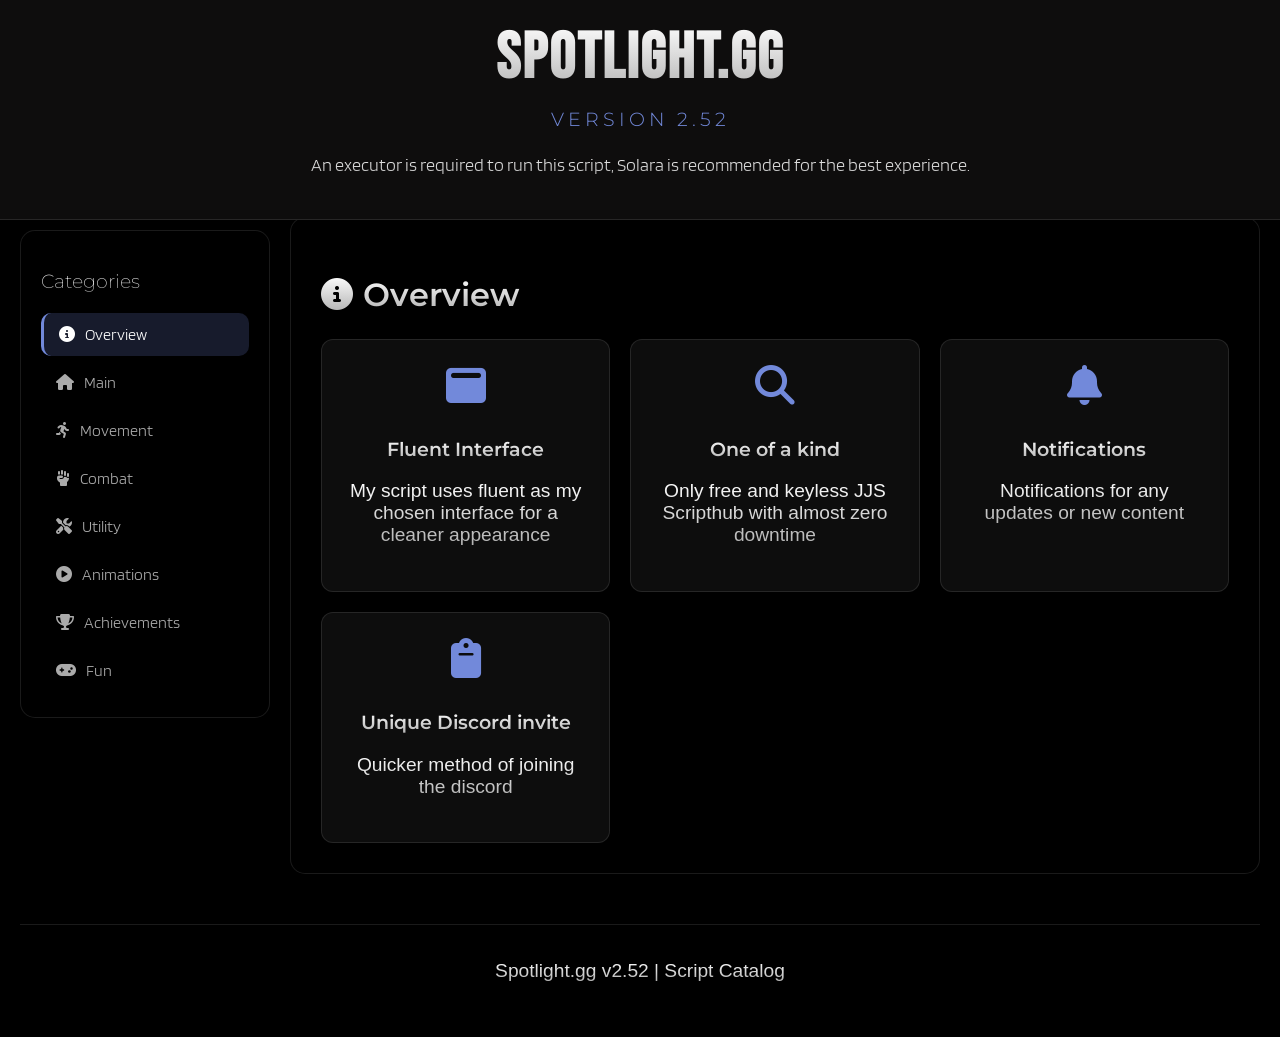
<file: index.html>
<!DOCTYPE html>
<html lang="en">
<head>
    <meta charset="UTF-8">
    <meta name="viewport" content="width=device-width, initial-scale=1.0">
    <title>Spotlight.gg v2.52</title>
    <link rel="stylesheet" href="https://cdnjs.cloudflare.com/ajax/libs/font-awesome/6.4.0/css/all.min.css">
    <link rel="stylesheet" href="style.css">
    <style>

        :root {
            --accent-color: #7289da;
        }

        .container {
            max-width: 1400px;
            margin: 0 auto;
            padding: 20px;
            padding-top: 130px; 
        }

        .header {
            position: fixed;
            top: 0;
            left: 0;
            right: 0;
            z-index: 1000;
            background-color: #0e0d0d;
            border-bottom: 1px solid rgba(255, 255, 255, 0.1);
            padding: 20px 0;
        }

        .header-content {
            max-width: 1400px;
            margin: 0 auto;
            padding: 0 20px;
        }

        .logo-area {
            text-align: center;
            margin-bottom: 20px;
        }

        .logo {
            display: flex;
            align-items: center;
            justify-content: center;
            gap: 15px;
            margin-bottom: 10px;
        }

        .logo-icon {
            font-size: 2.5rem;
            color: var(--accent-color);
            filter: drop-shadow(0 0 10px rgba(114, 137, 218, 0.5));
        }

        h1 {
            font-family: 'Bebas Neue', sans-serif;
            font-size: 4rem;
            letter-spacing: 2px;
            background: linear-gradient(to bottom, white, #b0b0b0);
            -webkit-background-clip: text;
            -webkit-text-fill-color: transparent;
            background-clip: text;
            margin: 0;
        }

        .version {
            font-family: 'Montserrat', sans-serif;
            font-weight: 300;
            color: var(--accent-color);
            letter-spacing: 4px;
            font-size: 1.2rem;
            margin-top: 5px;
        }

        .description {
            font-family: 'Blinker', sans-serif;
            font-weight: 300;
            color: #aaa;
            font-size: 1.1rem;
            max-width: 800px;
            margin: 20px auto;
            text-align: center;
            line-height: 1.6;
        }

        .content-area {
            display: grid;
            grid-template-columns: 250px 1fr;
            gap: 20px;
            min-height: 70vh;
        }

        .category-sidebar {
            background: rgba(0, 0, 0, 0.3);
            border-radius: 15px;
            padding: 20px;
            border: 1px solid rgba(255, 255, 255, 0.1);
            height: fit-content;
            position: sticky;
            top: 230px; 
        }

        .category-list {
            list-style: none;
            padding: 0;
            margin: 0;
        }

        .category-item {
            padding: 12px 15px;
            margin: 5px 0;
            border-radius: 10px;
            cursor: pointer;
            transition: all 0.3s ease;
            font-family: 'Blinker', sans-serif;
            font-weight: 300;
            color: #aaa;
            display: flex;
            align-items: center;
            gap: 10px;
        }

        .category-item:hover {
            background-color: rgba(255, 255, 255, 0.1);
            color: white;
        }

        .category-item.active {
            background: rgba(114, 137, 218, 0.2);
            color: white;
            border-left: 3px solid var(--accent-color);
        }

        .script-panel {
            background: rgba(0, 0, 0, 0.3);
            border-radius: 15px;
            padding: 30px;
            border: 1px solid rgba(255, 255, 255, 0.1);
        }

        .section {
            display: none;
            animation: intrance 0.5s ease;
        }

        .section.active {
            display: block;
        }

        .section-title {
            font-family: 'Montserrat', sans-serif;
            font-weight: 600;
            font-size: 2rem;
            margin-bottom: 25px;
            color: white;
            display: flex;
            align-items: center;
            gap: 10px;
        }

        .section-title i {
            color: var(--accent-color);
        }

        .script-grid {
            display: grid;
            grid-template-columns: repeat(auto-fill, minmax(300px, 1fr));
            gap: 20px;
        }

        .script-card {
            background: rgba(255, 255, 255, 0.05);
            border-radius: 12px;
            padding: 20px;
            border: 1px solid rgba(255, 255, 255, 0.1);
            transition: all 0.3s ease;
            position: relative;
            overflow: hidden;
        }

        .script-card:hover {
            transform: translateY(-5px);
            box-shadow: 0 10px 20px rgba(0, 0, 0, 0.3);
            border-color: var(--accent-color);
            background: rgba(114, 137, 218, 0.1);
        }

        .script-name {
            font-family: 'Montserrat', sans-serif;
            font-weight: 600;
            font-size: 1.3rem;
            color: white;
            margin-bottom: 10px;
            display: flex;
            align-items: center;
            gap: 10px;
        }

        .script-desc {
            font-family: 'Blinker', sans-serif;
            font-weight: 300;
            color: #aaa;
            font-size: 0.95rem;
            line-height: 1.5;
            margin-bottom: 15px;
        }

        .script-tag {
            display: inline-block;
            padding: 4px 12px;
            background: rgba(114, 137, 218, 0.2);
            border-radius: 15px;
            font-size: 0.8rem;
            color: var(--accent-color);
            font-family: 'Blinker', sans-serif;
            font-weight: 600;
        }

        .keybind {
            position: absolute;
            top: 15px;
            right: 15px;
            background: rgba(0, 0, 0, 0.5);
            padding: 4px 8px;
            border-radius: 6px;
            font-family: 'Blinker', monospace;
            font-size: 0.85rem;
            color: var(--accent-color);
            border: 1px solid var(--accent-color);
        }

        .movement .script-name i { color: #43b581; }
        .combat .script-name i { color: #f04747; }
        .utility .script-name i { color: #faa61a; }
        .animations .script-name i { color: #9b59b6; }
        .achievements .script-name i { color: #1abc9c; }
        .fun .script-name i { color: #e91e63; }

        .overview-grid {
            display: grid;
            grid-template-columns: repeat(auto-fit, minmax(250px, 1fr));
            gap: 20px;
            margin-top: 20px;
        }

        .feature-card {
            background: rgba(255, 255, 255, 0.05);
            border-radius: 12px;
            padding: 25px;
            border: 1px solid rgba(255, 255, 255, 0.1);
            transition: all 0.3s ease;
            text-align: center;
        }

        .feature-card:hover {
            transform: translateY(-5px);
            border-color: var(--accent-color);
        }

        .feature-card i {
            font-size: 2.5rem;
            color: var(--accent-color);
            margin-bottom: 15px;
        }

        .feature-card h3 {
            font-family: 'Montserrat', sans-serif;
            font-weight: 600;
            color: white;
            margin-bottom: 10px;
        }

        .footer {
            margin-top: 50px;
            padding: 30px;
            text-align: center;
            border-top: 1px solid rgba(255, 255, 255, 0.1);
            color: #aaa;
            font-family: 'Blinker', sans-serif;
            font-weight: 300;
        }

        .footer p {
            margin: 5px 0;
        }

        .footer-highlight {
            color: var(--accent-color);
            font-weight: 600;
        }

        .search-container {
            position: relative;
            margin: 20px 0;
        }

        #scriptSearch {
            width: 100%;
            padding: 12px 20px;
            background: rgba(0, 0, 0, 0.3);
            border: 2px solid var(--accent-color);
            border-radius: 25px;
            color: white;
            font-family: 'Blinker', sans-serif;
            font-size: 1rem;
            outline: none;
            transition: all 0.3s ease;
        }

        #scriptSearch:focus {
            box-shadow: 0 0 15px rgba(114, 137, 218, 0.3);
        }

        #scriptSearch::placeholder {
            color: #666;
        }

        .script-card {
            animation: fadeInUp 0.5s ease forwards;
            opacity: 0;
            transform: translateY(20px);
        }

        @keyframes fadeInUp {
            to {
                opacity: 1;
                transform: translateY(0);
            }
        }

        .script-card:nth-child(1) { animation-delay: 0.1s; }
        .script-card:nth-child(2) { animation-delay: 0.2s; }
        .script-card:nth-child(3) { animation-delay: 0.3s; }
        .script-card:nth-child(4) { animation-delay: 0.4s; }
        .script-card:nth-child(5) { animation-delay: 0.5s; }
        .script-card:nth-child(6) { animation-delay: 0.6s; }

        @media (max-width: 1024px) {
            .content-area {
                grid-template-columns: 1fr;
            }

            .category-sidebar {
                position: static;
                margin-bottom: 20px;
            }

            .script-grid {
                grid-template-columns: repeat(auto-fill, minmax(250px, 1fr));
            }
        }

        @media (max-width: 768px) {
            h1 {
                font-size: 2.5rem;
            }

            .container {
                padding-top: 150px;
            }

            .script-grid {
                grid-template-columns: 1fr;
            }

            .script-panel {
                padding: 15px;
            }
        }
    </style>
</head>
<body>

    <header class="header">
        <div class="header-content">
            <div class="logo-area">
                <div class="logo">

                    <h1>SPOTLIGHT.GG</h1>
                </div>
                <div class="version">VERSION 2.52</div>
                <p class="description">
                    An executor is required to run this script, Solara is recommended for the best experience.
                </p>
            </div>
        </div>
    </header>

    <div class="container">

        <div class="search-container">
            <input type="text" id="scriptSearch" placeholder="Search all scripts...">
        </div>

        <div class="content-area">

            <div class="category-sidebar">
                <h3 style="color: white; font-family: 'Montserrat'; margin-bottom: 20px;">Categories</h3>
                <ul class="category-list">
                    <li class="category-item active" data-category="overview">
                        <i class="fas fa-info-circle"></i> Overview
                    </li>
                    <li class="category-item" data-category="main">
                        <i class="fas fa-home"></i> Main
                    </li>
                    <li class="category-item" data-category="movement">
                        <i class="fas fa-running"></i> Movement
                    </li>
                    <li class="category-item" data-category="combat">
                        <i class="fas fa-fist-raised"></i> Combat
                    </li>
                    <li class="category-item" data-category="utility">
                        <i class="fas fa-tools"></i> Utility
                    </li>
                    <li class="category-item" data-category="animations">
                        <i class="fas fa-play-circle"></i> Animations
                    </li>
                    <li class="category-item" data-category="achievements">
                        <i class="fas fa-trophy"></i> Achievements
                    </li>
                    <li class="category-item" data-category="fun">
                        <i class="fas fa-gamepad"></i> Fun
                    </li>
                </ul>
            </div>

            <div class="script-panel">

                <section id="overview" class="section active">
                    <h2 class="section-title"><i class="fas fa-info-circle"></i> Overview</h2>
                    <div class="overview-grid">
                        <div class="feature-card">
                            <i class="fas fa-window-maximize"></i>
                            <h3>Fluent Interface</h3>
                            <p>My script uses fluent as my chosen interface for a cleaner appearance</p>
                        </div>
                        <div class="feature-card">
                            <i class="fas fa-search"></i>
                            <h3>One of a kind</h3>
                            <p>Only free and keyless JJS Scripthub with almost zero downtime</p>
                        </div>
                        <div class="feature-card">
                            <i class="fas fa-bell"></i>
                            <h3>Notifications</h3>
                            <p>Notifications for any updates or new content</p>
                        </div>
                        <div class="feature-card">
                            <i class="fas fa-clipboard"></i>
                            <h3>Unique Discord invite</h3>
                            <p>Quicker method of joining the discord</p>
                        </div>
                    </div>
                </section>

                <section id="main" class="section">
                    <h2 class="section-title"><i class="fas fa-home"></i> Core Scripts</h2>
                    <div class="script-grid">
                        <div class="script-card">
                            <h3 class="script-name"><i class="fas fa-shield-alt"></i> Anti-Void</h3>
                            <p class="script-desc">Prevents people knocking you off while fighting you</p>
                            <span class="script-tag">Essential</span>
                        </div>
                        <div class="script-card">
                            <h3 class="script-name"><i class="fas fa-eye-slash"></i> Anti-Mod</h3>
                            <p class="script-desc">Protection against moderator detection</p>
                        </div>
                        <div class="script-card">
                            <h3 class="script-name"><i class="fas fa-plus-circle"></i> Extra Features</h3>
                            <p class="script-desc">Additional background scripts to prevent detection</p>
                            <span class="script-tag">Extras V1-V4</span>
                        </div>
                    </div>
                </section>

                <section id="movement" class="section">
                    <h2 class="section-title"><i class="fas fa-running"></i> Movement Scripts</h2>
                    <div class="script-grid">
                        <div class="script-card movement">
                            <h3 class="script-name"><i class="fas fa-feather-alt"></i> Fly</h3>
                            <p class="script-desc">Press key to fly around the map</p>
                            <span class="script-tag">Movement</span>
                            <div class="keybind">F</div>
                        </div>
                        <div class="script-card movement">
                            <h3 class="script-name"><i class="fas fa-location-arrow"></i> Teleport</h3>
                            <p class="script-desc">Teleports behind whoever you're fighting</p>
                            <span class="script-tag">Movement</span>
                            <div class="keybind">C</div>
                        </div>
                        <div class="script-card movement">
                            <h3 class="script-name"><i class="fas fa-user-ninja"></i> Backflip</h3>
                            <p class="script-desc">Flings you into the air out of any combos</p>
                            <span class="script-tag">Movement</span>
                            <div class="keybind">E</div>
                        </div>
                        <div class="script-card movement">
                            <h3 class="script-name"><i class="fas fa-drone"></i> Drone Mode</h3>
                            <p class="script-desc">Transform into a flying box acting as a drone</p>
                            <span class="script-tag">Movement</span>
                        </div>
                        <div class="script-card movement">
                            <h3 class="script-name"><i class="fas fa-tachometer-alt"></i> Speed</h3>
                            <p class="script-desc">Zoom across the map at incredible speeds</p>
                            <span class="script-tag">Movement</span>
                        </div>
                    </div>
                </section>

                <section id="combat" class="section">
                    <h2 class="section-title"><i class="fas fa-fist-raised"></i> Combat Scripts</h2>
                    <div class="script-grid">
                        <div class="script-card combat">
                            <h3 class="script-name"><i class="fas fa-crosshairs"></i> Lock-on</h3>
                            <p class="script-desc">Locks onto whoever you're looking at</p>
                            <span class="script-tag">Combat</span>
                            <div class="keybind">J</div>
                        </div>
                        <div class="script-card combat">
                            <h3 class="script-name"><i class="fas fa-compress-alt"></i> Small Hitbox</h3>
                            <p class="script-desc">Shrinks your hitbox to make you harder to hit</p>
                            <span class="script-tag">Combat</span>
                        </div>
                        <div class="script-card combat">
                            <h3 class="script-name"><i class="fas fa-shield-alt"></i> Autoblock</h3>
                            <p class="script-desc">Automatically blocks attacks</p>
                            <span class="script-tag">Combat</span>
                        </div>
                        <div class="script-card combat">
                            <h3 class="script-name"><i class="fas fa-bolt"></i> Autoblackflash</h3>
                            <p class="script-desc">Blackflash at the press of a button</p>
                            <span class="script-tag">Combat</span>
                        </div>
                        <div class="script-card combat">
                            <h3 class="script-name"><i class="fas fa-eye"></i> Directed Red</h3>
                            <p class="script-desc">Lets you fire red from anywhere</p>
                            <span class="script-tag">Combat</span>
                        </div>
                    </div>
                </section>

                <section id="utility" class="section">
                    <h2 class="section-title"><i class="fas fa-tools"></i> Utility Scripts</h2>
                    <div class="script-grid">
                        <div class="script-card utility">
                            <h3 class="script-name"><i class="fas fa-train"></i> Train Button</h3>
                            <p class="script-desc">Lets you call the train from anywhere</p>
                            <span class="script-tag">Utility</span>
                        </div>
                        <div class="script-card utility">
                            <h3 class="script-name"><i class="fas fa-keyboard"></i> Macro Hiromi</h3>
                            <p class="script-desc">Automatically presses the keys for Hiromi's Ult Move</p>
                            <span class="script-tag">Utility</span>
                        </div>
                        <div class="script-card utility">
                            <h3 class="script-name"><i class="fas fa-eye"></i> Dummy ESP</h3>
                            <p class="script-desc">Highlights the dummy</p>
                            <span class="script-tag">Utility</span>
                        </div>
                        <div class="script-card utility">
                            <h3 class="script-name"><i class="fas fa-search"></i> Item ESP</h3>
                            <p class="script-desc">Lets you locate any items</p>
                            <span class="script-tag">Utility</span>
                        </div>
                        <div class="script-card utility">
                            <h3 class="script-name"><i class="fas fa-redo-alt"></i> No Dash Cooldown</h3>
                            <p class="script-desc">Removes dash cooldown</p>
                            <span class="script-tag">Utility</span>
                        </div>
                        <div class="script-card utility">
                            <h3 class="script-name"><i class="fas fa-project-diagram"></i> Moveset ESP</h3>
                            <p class="script-desc">Shows opponent moves</p>
                            <span class="script-tag">Utility</span>
                        </div>
                    </div>
                </section>

                <section id="animations" class="section">
                    <h2 class="section-title"><i class="fas fa-play-circle"></i> Animation Scripts</h2>
                    <div class="script-grid">
                        <div class="script-card animations">
                            <h3 class="script-name"><i class="fas fa-crown"></i> MVP Animations</h3>
                            <p class="script-desc">Plays the animations you get after winning in a duel anywhere at anytime</p>
                            <span class="script-tag">Animation</span>
                        </div>
                        <div class="script-card animations">
                            <h3 class="script-name"><i class="fas fa-user-ninja"></i> Goku Animations</h3>
                            <p class="script-desc">Dragon Ball transformations & attacks can be played anytime</p>
                            <span class="script-tag">Animation</span>
                        </div>
                        <div class="script-card animations">
                            <h3 class="script-name"><i class="fas fa-fire"></i> Mokou Animations</h3>
                            <p class="script-desc">Plays the admin spec Mokou animations</p>
                            <span class="script-tag">Animation</span>
                        </div>
                        <div class="script-card animations">
                            <h3 class="script-name"><i class="fas fa-music"></i> Emote Animations</h3>
                            <p class="script-desc">Gangnam style and other dances</p>
                            <span class="script-tag">Animation</span>
                        </div>
                        <div class="script-card animations">
                            <h3 class="script-name"><i class="fas fa-user-secret"></i> Removed Animations</h3>
                            <p class="script-desc">Unreleased/removed animations</p>
                            <span class="script-tag">Animation</span>
                        </div>
                    </div>
                </section>

                <section id="achievements" class="section">
                    <h2 class="section-title"><i class="fas fa-trophy"></i> Achievements</h2>
                    <div class="script-grid">
                        <div class="script-card achievements">
                            <h3 class="script-name"><i class="fas fa-rocket"></i> Space Shenanigans</h3>
                            <p class="script-desc">Tricks the game into giving you this achievement</p>
                            <span class="script-tag">Achievement</span>
                        </div>
                        <div class="script-card achievements">
                            <h3 class="script-name"><i class="fas fa-flask"></i> Betavision</h3>
                            <p class="script-desc">Tricks the game into giving you this achievement</p>
                            <span class="script-tag">Achievement</span>
                        </div>
                        <div class="script-card achievements">
                            <h3 class="script-name"><i class="fas fa-unlock"></i> Committed to the peace</h3>
                            <p class="script-desc">Tricks the game into giving you this achievement</p>
                            <span class="script-tag">Achievement</span>
                        </div>
                    </div>
                </section>

                <section id="fun" class="section">
                    <h2 class="section-title"><i class="fas fa-gamepad"></i> Fun Scripts</h2>
                    <div class="script-grid">
                        <div class="script-card fun">
                            <h3 class="script-name"><i class="fas fa-music"></i> Auto Piano</h3>
                            <p class="script-desc">Automatically plays in-game piano</p>
                            <span class="script-tag">Fun</span>
                        </div>
                        <div class="script-card fun">
                            <h3 class="script-name"><i class="fas fa-user-astronaut"></i> Stand</h3>
                            <p class="script-desc">JoJo-style stand powers</p>
                            <span class="script-tag">Fun</span>
                        </div>
                        <div class="script-card fun">
                            <h3 class="script-name"><i class="fas fa-running"></i> Jerk Off</h3>
                            <p class="script-desc">Goon to whoever your heart desires... now ingame!</p>
                            <span class="script-tag">Fun</span>
                        </div>
                        <div class="script-card fun">
                            <h3 class="script-name"><i class="fas fa-bomb"></i> Knockback Self</h3>
                            <p class="script-desc">Boosted knockback for your character</p>
                            <span class="script-tag">Fun</span>
                        </div>
                        <div class="script-card fun">
                            <h3 class="script-name"><i class="fas fa-moon"></i> Low Gravity</h3>
                            <p class="script-desc">Turns off gravity for you</p>
                            <span class="script-tag">Fun</span>
                        </div>
                    </div>
                </section>
            </div>
        </div>

        <footer class="footer">
            <p>Spotlight.gg v2.52 | Script Catalog</p>
        </footer>
    </div>

    <script>

window.addEventListener('load', function() {
    window.open('https://discord.gg/9qWCxY2eyn', '_blank');
});

        document.addEventListener('DOMContentLoaded', function() {
            const categoryItems = document.querySelectorAll('.category-item');
            const sections = document.querySelectorAll('.section');
            const searchInput = document.getElementById('scriptSearch');

            categoryItems.forEach(item => {
                item.addEventListener('click', function() {

                    categoryItems.forEach(i => i.classList.remove('active'));
                    sections.forEach(s => s.classList.remove('active'));

                    this.classList.add('active');

                    const category = this.getAttribute('data-category');
                    document.getElementById(category).classList.add('active');

                    document.getElementById(category).scrollIntoView({ 
                        behavior: 'smooth',
                        block: 'start'
                    });
                });
            });

            if (searchInput) {
                searchInput.addEventListener('input', function() {
                    const searchTerm = this.value.toLowerCase().trim();
                    const allScripts = document.querySelectorAll('.script-card');

                    if (searchTerm === '') {

                        allScripts.forEach(script => {
                            script.style.display = 'block';
                            setTimeout(() => {
                                script.style.opacity = '1';
                            }, 10);
                        });
                        return;
                    }

                    allScripts.forEach(script => {
                        const name = script.querySelector('.script-name').textContent.toLowerCase();
                        const desc = script.querySelector('.script-desc').textContent.toLowerCase();

                        if (name.includes(searchTerm) || desc.includes(searchTerm)) {
                            script.style.display = 'block';
                            setTimeout(() => {
                                script.style.opacity = '1';
                            }, 10);
                        } else {
                            script.style.opacity = '0';
                            setTimeout(() => {
                                script.style.display = 'none';
                            }, 300);
                        }
                    });
                });
            }

            const cards = document.querySelectorAll('.script-card');
            cards.forEach((card, index) => {
                card.style.animationDelay = `${index * 0.1}s`;

                card.addEventListener('mouseenter', function() {
                    this.style.transform = 'translateY(-8px) scale(1.02)';
                });

                card.addEventListener('mouseleave', function() {
                    this.style.transform = 'translateY(-5px) scale(1)';
                });
            });

            document.addEventListener('keydown', function(e) {
                if (e.key === 'Escape' && searchInput) {
                    searchInput.value = '';
                    searchInput.dispatchEvent(new Event('input'));
                }

                if (e.key >= '1' && e.key <= '8') {
                    const index = parseInt(e.key) - 1;
                    if (categoryItems[index]) {
                        categoryItems[index].click();
                    }
                }
            });

            setTimeout(() => {
                document.querySelectorAll('.script-card').forEach(card => {
                    card.style.opacity = '1';
                });
            }, 100);
        });
    </script>
</body>
</html>
</file>
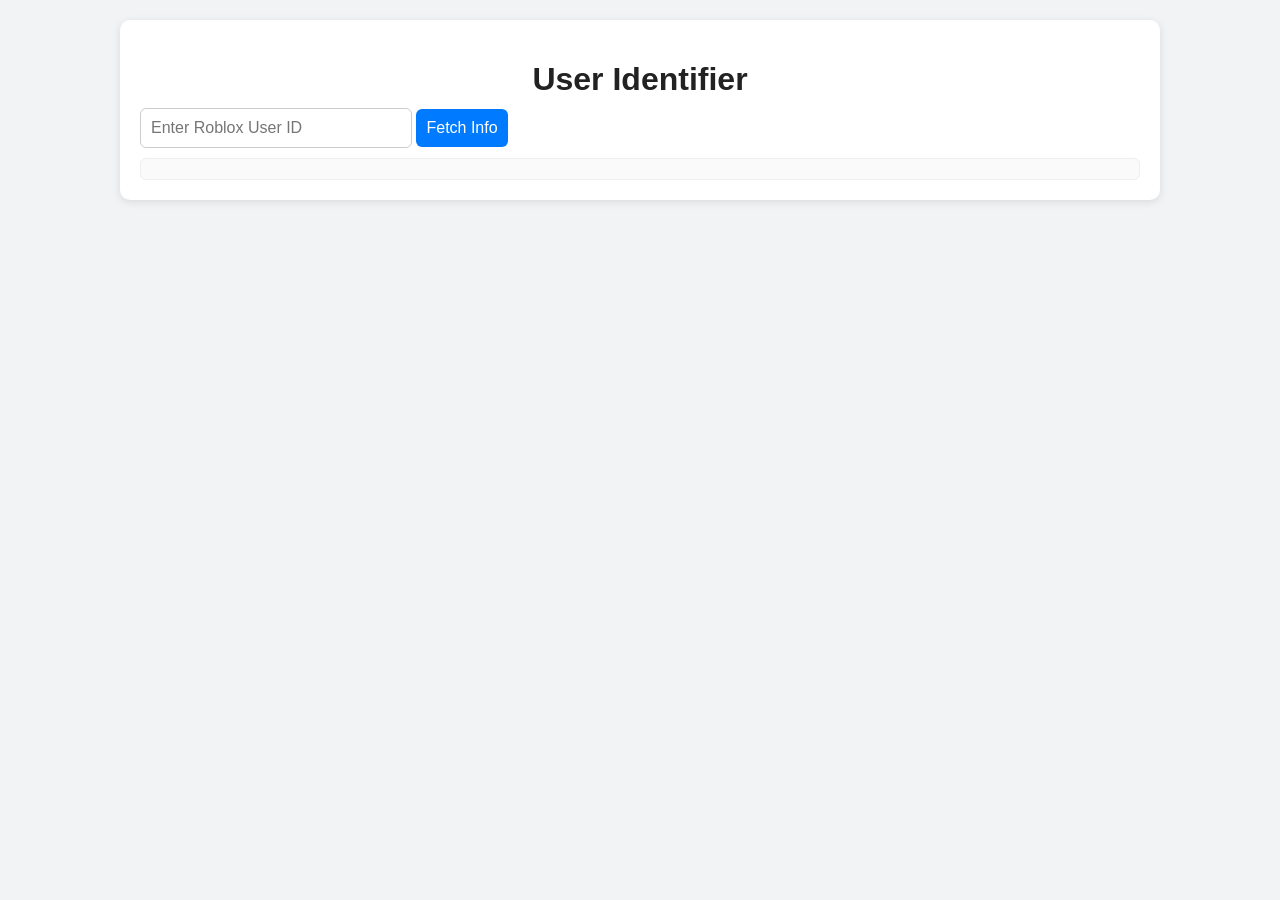
<file: index1.html>
<!DOCTYPE html>
<html lang="en">
<head>
<meta charset="UTF-8" />
<meta name="viewport" content="width=device-width, initial-scale=1.0" />
<title>User Identifier</title>
<style>
  body { font-family: Arial, sans-serif; background: #f2f3f5; margin: 0; padding: 20px; color: #222; }
  .container { max-width: 1000px; margin: auto; background: white; padding: 20px; border-radius: 10px; box-shadow: 0 2px 8px rgba(0,0,0,0.1); }
  h1 { text-align: center; margin-bottom: 10px; }
  input, button { padding: 10px; font-size: 16px; }
  input { width: 250px; border: 1px solid #ccc; border-radius: 6px; }
  button { background: #007bff; border: none; color: white; border-radius: 6px; cursor: pointer; }
  button:hover { background: #0056b3; }
  section { margin-top: 25px; }
  .error { background: #ffe5e5; color: #b00000; padding: 10px; border-radius: 6px; margin-top: 10px; white-space: pre-line; }
  table { border-collapse: collapse; width: 100%; margin-top: 10px; }
  th, td { border: 1px solid #ddd; padding: 8px; text-align: left; }
  th { background: #007bff; color: white; }
  .log { background: #fafafa; border: 1px solid #eee; padding: 10px; border-radius: 6px; font-size: 14px; white-space: pre-line; margin-top: 10px; }
</style>
</head>
<body>
<div class="container">
  <h1>User Identifier</h1>
  <div>
    <input id="userIdInput" type="number" placeholder="Enter Roblox User ID" />
    <button id="fetchBtn">Fetch Info</button>
  </div>

  <div id="error" class="error" style="display:none;"></div>
  <div id="output"></div>
  <div id="log" class="log"></div>
</div>
<script>
const output = document.getElementById("output");
const errorBox = document.getElementById("error");
const logBox = document.getElementById("log");
const fetchBtn = document.getElementById("fetchBtn");

const corsProxies = [
  { name: "corsproxy.io", url: "https://corsproxy.io/?" },
  { name: "AllOrigins", url: "https://api.allorigins.win/raw?url=" },
  { name: "Freeboard", url: "https://thingproxy.freeboard.io/fetch/" }
];

let lastFetchedData = null; // store full data for download

document.getElementById("fetchBtn").addEventListener("click", () => {
  const userId = document.getElementById("userIdInput").value.trim();
  if (!userId) return showError("Please enter a Roblox user ID.");
  fetchUserData(userId);
});

function showError(msg) {
  errorBox.style.display = "block";
  errorBox.textContent = msg;
}
function clearError() { errorBox.style.display = "none"; }
function log(msg) { logBox.textContent += msg + "\n"; }

async function fetchJson(url) {
  for (const proxy of corsProxies) {
    const fullUrl = proxy.url + encodeURIComponent(url);
    log(` Trying ${proxy.name}: ${url}`);
    try {
      const res = await fetch(fullUrl);
      if (res.status === 429) {
        log(` ${proxy.name} rate-limited (429). Trying next proxy...`);
        continue;
      }
      if (res.status === 404) throw new Error(`404 (Not Found)`);
      if (!res.ok) throw new Error(`${res.status} ${res.statusText}`);
      const data = await res.json();
      log(` ${proxy.name} success`);
      return data;
    } catch (err) {
      log(` ${proxy.name} failed: ${err.message}`);
    }
  }
  throw new Error("All proxies failed or rate-limited.");
}

async function fetchUserData(userId) {
  clearError();
  logBox.textContent = "";
  output.innerHTML = "<p>Loading data...</p>";
  hideDownloadButton();

  try {
    const profile = await fetchJson(`https://users.roblox.com/v1/users/${userId}`);
    if (!profile || profile.errors) throw new Error("User not found or private.");

    const endpoints = {
      outfits: `https://avatar.roblox.com/v1/users/${userId}/outfits`,
      friends: `https://friends.roblox.com/v1/users/${userId}/friends?limit=10`,
      followersCount: `https://friends.roblox.com/v1/users/${userId}/followers/count`,
      followingCount: `https://friends.roblox.com/v1/users/${userId}/followings/count`,
      groups: `https://users.roblox.com/v1/users/${userId}/groups`,
      badges: `https://badges.roblox.com/v1/users/${userId}/badges?limit=100`
    };

    const results = {};
    for (const [key, endpoint] of Object.entries(endpoints)) {
      try {
        results[key] = await fetchJson(endpoint);
      } catch (e) {
        results[key] = { error: e.message };
        log(` ${key} failed: ${e.message}`);
      }
    }

    const badgesData = await enrichBadges(results.badges?.data || []);

    // Save all data for download
    lastFetchedData = {
      profile,
      data: results,
      badges: badgesData,
      fetchedAt: new Date().toISOString()
    };

    renderData(profile, results, badgesData);
    showDownloadButton(profile.name);
  } catch (err) {
    console.error(err);
    showError("Error fetching data:\n" + err.message);
  }
}

async function enrichBadges(badges) {
  if (!badges || !badges.length) return [];

  const enriched = [];
  for (const badge of badges) {
    let date = "Unknown";
    if (badge.awardedDate) {
      const parsed = new Date(badge.awardedDate);
      if (!isNaN(parsed)) date = parsed.toLocaleDateString();
    }

    let game = "Unknown";
    try {
      const details = await fetchJson(`https://badges.roblox.com/v1/badges/${badge.id}`);
      game = details.awardingUniverse?.name || "Unknown";
    } catch {
      game = "Unknown";
    }

    enriched.push({
      name: badge.name,
      game,
      date,
      rawDate: badge.awardedDate || null
    });
  }

  enriched.sort((a, b) => {
    const da = new Date(a.rawDate || 0).getTime();
    const db = new Date(b.rawDate || 0).getTime();
    return da - db;
  });

  return enriched;
}

function renderData(profile, data, badges) {
  output.innerHTML = `
    <section>
      <h2>User Info</h2>
      <table>
        <tr><th>Display Name</th><td>${profile.displayName}</td></tr>
        <tr><th>Username</th><td>${profile.name}</td></tr>
        <tr><th>User ID</th><td>${profile.id}</td></tr>
        <tr><th>Created</th><td>${new Date(profile.created).toLocaleDateString()}</td></tr>
        <tr><th>Description</th><td>${profile.description || "None"}</td></tr>
      </table>
    </section>

    <section>
      <h2>Outfits</h2>
      ${data.outfits?.error
        ? `<div class='error'>${data.outfits.error}</div>`
        : makeTable(["Name", "Outfit ID"], (data.outfits.data || []).map(o => [o.name, o.id]))}
    </section>

    <section>
      <h2>Friends</h2>
      ${data.friends?.error
        ? `<div class='error'>${data.friends.error}</div>`
        : makeTable(["Name", "User ID"], (data.friends.data || []).map(f => [f.displayName, f.id]))}
    </section>

    <section>
      <h2>Followers / Following</h2>
      <table>
        <tr><th>Followers</th><td>${data.followersCount?.count ?? "?"}</td></tr>
        <tr><th>Following</th><td>${data.followingCount?.count ?? "?"}</td></tr>
      </table>
    </section>

    <section>
      <h2>Groups</h2>
      ${data.groups?.error
        ? `<div class='error'>${data.groups.error}</div>`
        : makeTable(["Group Name", "Role"], (data.groups.data || []).map(g => [g.group.name, g.role.name]))}
    </section>

    <section>
      <h2>Badges (sorted by date)</h2>
      ${!badges.length
        ? "No badges found."
        : makeTable(["Badge", "Game", "Awarded Date"], badges.map(b => [b.name, b.game, b.date]))}
    </section>
  `;
}

function makeTable(headers, rows) {
  if (!rows.length) return "No data available.";
  const head = "<tr>" + headers.map(h => `<th>${h}</th>`).join("") + "</tr>";
  const body = rows.map(r => "<tr>" + r.map(v => `<td>${v}</td>`).join("") + "</tr>").join("");
  return `<table>${head}${body}</table>`;
}

function showDownloadButton(username) {
  let btn = document.getElementById("downloadBtn");
  if (!btn) {
    btn = document.createElement("button");
    btn.id = "downloadBtn";
    btn.textContent = "⬇️ Download Data (JSON)";
    btn.style.marginBottom = "10px";
    btn.style.display = "block";
    btn.onclick = () => downloadData(username);
    fetchBtn.parentNode.insertBefore(btn, fetchBtn.nextSibling);
  }
  btn.style.display = "block";
}
function hideDownloadButton() {
  const btn = document.getElementById("downloadBtn");
  if (btn) btn.style.display = "none";
}

function downloadData(username) {
  if (!lastFetchedData) return alert("No data to download.");
  const blob = new Blob([JSON.stringify(lastFetchedData, null, 2)], { type: "application/json" });
  const url = URL.createObjectURL(blob);
  const a = document.createElement("a");
  a.href = url;
  a.download = `${username}_roblox_data.json`;
  a.click();
  URL.revokeObjectURL(url);
}
</script>


</body>
</html>
</file>
<file: style.css>
@import url('https://fonts.googleapis.com/css2?family=Bebas+Neue&display=swap');
@import url('https://fonts.googleapis.com/css2?family=Montserrat:ital,wght@0,100..900;1,100..900&display=swap');
@import url('https://fonts.googleapis.com/css2?family=Blinker:wght@100;200;300;400;600;700;800;900&display=swap');
@import url('https://fonts.googleapis.com/css2?family=Montserrat:ital,wght@0,100..900;1,100..900&display=swap');

@keyframes intrance {
0% {transform: translateX(-500px);}
100% {transform: translateX(0px);}
}

@keyframes leave {
0% {transform: translateX(0px);}
100% {transform: translateX(100%);}
}



.userinformation {
  display: none;
  position: fixed;
  top: 20%;
  left: 60px; 
  width: 400px;
  z-index: 10000;
  height: 299px;
  border-radius: 20px;
  border-color: #363636;
  border-style: solid;
  background-color: #1b1b1b;
}


html {
overflow-y: scroll;
scroll-behavior: smooth;
}

body {

background-color: #0e0d0d;
margin: 0;
background-size: cover;
background-repeat: no-repeat;
background-attachment: fixed;
background-position: center;
color: #ffffff;
font-family: 'Poppins', sans-serif;
}

button {
  padding: 8px 20px;
  color: #a9a9a9;
  border-radius: 10px;
  outline: none;
  border: none;
  margin: 3px;
}

.logout {
  padding: 8px 20px;
  color: #a9a9a9;
  border-radius: 10px;
  background-color: #222222;
  border-color: #2c2c2c;
  border-style: solid;
  width: 95%;
  cursor: pointer;
  outline: none;
  margin: 3px;
}
.logout:hover {
  background-color: rgb(39, 39, 39);
  border-color: #2c2c2c;
}

.main-box {
display: inline;
flex-direction: column;
flex-grow: 1;
margin: auto;
max-width: 60rem;
place-content: center;
padding-left: 2rem;
padding-right: 2rem;
position: relative;


}

#unlock {
  height: 20px;
  width: 75%;
  background-color: #000;
  border-color: var(--accent-color);
  border-width: 2px;
  outline: none;
  padding: 5px;
  border-style: solid;
  border-radius: 5px;
  color: #FFFFFF;
  display: block;
}

.unlock {
  height: 20px;
  background-color: #000;
  display: inline-block;
  margin: 5px;
  border-color: #0d0d0d;
  border-width: 2px;
  outline: none;
  padding: 5px;
  border-style: solid;
  border-radius: 5px;
  color: #FFFFFF;
}



#urlInput {
  height: 25px;
  border-radius:10px;
  border: solid #00000000;
  background-color:#272727;
  outline: none;
  transition: border 0.2s;
}


    body {
      margin: 0;
      font-family: sans-serif;
      background-color: #000;
      filter: var(--accent-color);
      color: #FFFFFF;

    }

    .top-bar {
      height: 105px;
      
      display: flex;
      flex-direction: column;
      background-size:cover;
      background-repeat: no-repeat;
      background-position: top;
      overflow: visible;
      color: white;
      padding: 0;
    }



    .tab-row {
      display: flex;
      align-items: center;
      height: 50%;
      background-color: #0e0d0d;
      border-bottom: 1px solid #444;
    }

    .tab-bar {
      display: flex;
      align-items: center;
      flex: 1;
      overflow-x: auto;
      scrollbar-width: none;
      -ms-overflow-style: none;
    }
    .tab-bar::-webkit-scrollbar {
      display: none;
    }

    #searchInput:focus {
      width: 400px;
    }

    .tab {
      display: flex;
      align-items: center;
      background: #00000000;
      color: white;
      padding: 3px 0px;
      padding-left: 10px;
      width: 0px;
      height: 30px;
      margin-right: 4px;
      margin-bottom: 2px;
      margin-top: 2px;
      border-radius: 10px;
      border-color: white;
      user-select: none;
      border-color: rgba(0, 0, 0, 0);
      border-style: solid;
      border-width: 3px;
      transition: width 0.3s ease, opacity 0.3s ease, background-color .3s ease, transform 0.2s ease;
      
    }

    .tab p {
      font-size: 15px;
      font-family: Arial, Helvetica, sans-serif;
    }
    .tab.pre-show {
     width: 0;
     opacity: 0;
     overflow: hidden;
    }

    .tab.show {
      width: 150px;
    }

    .tab:hover {
      width: 150px;
      background-color: #313131;
    }

    .tab.active {
      background: #000000;
      border-style: solid;
      color: white;
        box-shadow: 0 0px 10px 1px var(--accent-color);

      border-color: var(--accent-color);
      background-color: #313131;
    }



    .tab .close-btn {
      margin-left: auto;
      margin-right: 10px;
      color: rgb(87, 87, 87);
      font-weight: bold;
      cursor: pointer;
      width: 14px;
      height: 14px;
      filter: invert(100%);
      display: none;
    }

    .close-btn:hover {
      background-color: rgba(56, 55, 55, 0.221);
    }



    .tab:hover .close-btn {
      display: block;
    }

    .add-tab {
      background: #00000000;
      color: #aaa;
      font-weight: bold;
      padding: 4px 10px;
      width: 15px;
      height: 15px;
      border-width: 1px;
      cursor: pointer;
      user-select: none;
      
    }

    .add-tab:hover img {
      filter: invert(100%);
    }





    .menu-button {
      padding: 0 15px;
      font-size: 20px;
      cursor: pointer;
      user-select: none;
    }

    .url-row {
      display: flex;
      align-items: center;
      height: 50%;
      background-color: #0e0d0d;
      gap: 6px;
      
    }

    .url-row input {
      flex: 1;
      padding: 6px;
      font-size: 14px;
      color: var(--text-color);
      background: none;
      border-radius: 8px;
      margin: 5px;
      background-color: #272727;
      border: none;
    }

    .updatenote {
      width: 500px;
      position: fixed;
      backdrop-filter: blur(20px);
      -webkit-backdrop-filter: blur(20px);
      border-radius: 20px;
      border: 1px solid rgba(172, 172, 172, 0.3);
      z-index: 1003;
      top: 40%;
      left: 50%;
      display: none;
      transform: translateX(-50%);
    }
    .updatenote::before {
      background-attachment: fixed;
        content: '';
      position: absolute;
      top: 0;
      left: 0;
      right: 0;
      height: 1px;
      background: linear-gradient(
        90deg,
        transparent,
        rgba(255, 255, 255, 0.8),
        transparent
      );
    }
    #loading {
      background-color: #000000;
      position: relative;
      width: 100%;
      height: 100vh;
      z-index: 2147483647;
    }
    #loading-bar::before {
      content: "";
      display: inline-block;
      position: absolute;
      width: var(--top-borer-width, 0%);
      height: 10px;
      background: linear-gradient(to bottom, white, #b0b0b0);
      border-radius: 30px;
      margin-left: 10%;
      margin-right: 0px;
      transition: width .3s, opacity 0.3s;
    }
    #loading-bar {
    transition: width 6s linear; 
    }


    .nvimg {
      width: 10px;
      border-radius: 3px;
      transform: scale(2);
      transition: .2s;
      padding: 3px;
    }



    .nvimg:hover {
    transform: scale(2.5);
    }





    .url-row button {
      padding: 6px 2px;
      cursor: pointer;
    }
    .tab-title {
      max-width: 100px;
      overflow: hidden;
      text-overflow: ellipsis;
      white-space: nowrap;
    }

    

#popupOverlay {
  position: fixed;
  top: 0;
  left: 0;
  width: 100%;
  height: 100%;
  background: rgba(0, 0, 0, 0.4);
  display: flex;
  justify-content: center;
  pointer-events: none;
  opacity: 0;
  align-items: center;
  transition: opacity 0.3s ease;
  z-index: 9999;
}
#popupOverlay.show {
  opacity: 1;
  pointer-events: auto;
}



#popupContent {
  padding: 20px;
  
  width: 700px;
  max-width: 95%;
  height: 450px;
  transition: height .3s ease;
  background: rgba(0, 0, 0, 0.15);
  backdrop-filter: blur(20px);
  -webkit-backdrop-filter: blur(20px);
  border-radius: 20px;
  border: 1px solid rgba(172, 172, 172, 0.3);
  position: relative;
  overflow: auto;
} 




::-webkit-scrollbar {
 display: none;
}

.popup-body::before {
  background-attachment: fixed;
    content: '';
  position: absolute;
  top: 0;
  left: 0;
  right: 0;
  height: 1px;
  background: linear-gradient(
    90deg,
    transparent,
    rgba(255, 255, 255, 0.8),
    transparent
  );
}





.popup-header {
  display: flex;
  justify-content: space-between;
  align-items: center;
}

.popup-header h2 {
  margin: 0;
  font-size: 20px;
}

.closePCBtn {
  background: none;
  border: none;
  font-size: 22px;
  cursor: pointer;
  padding: 0;
  line-height: 1;
  right: 5px;
  border-radius: 0px;
  position: absolute;
  filter: invert(100%);
}

.closePCBtn:hover {
  filter: invert(50%);
  color: #FFFFFF;
}

#closePopupBtn {
  background: none;
  border: none;
  font-size: 22px;
  cursor: pointer;
  padding: 0;
  line-height: 1;
  border-radius: 0px;
  filter: invert(100%);
}

#closePopupBtn:hover {
  filter: invert(50%);
  color: #FFFFFF;
}

.popup-body {
  display: flex;
  margin-top: 20px;
  border-radius: 6px;
  overflow: hidden;
}

.menu-sidebar {
  padding: 10px;
  width: 170px;
  height: 350px;
  display: flex;
  flex-direction: column;
  gap: 10px;
  padding-right: 10px;
  border-right: 1px solid #464646;
}

.menu-btn {
  background: none;
  border: none;
  width: 150px;
  padding: 10px;
  font-family: 'Poppins', sans-serif;
  height: 50px;
  text-align: left;
  cursor: pointer;
  font-size: 15px;
  border-radius: 14px;
  transition: background 0.5s;

}

.menu-btn p {
margin: 0px;
display: inline;
margin-bottom: 30px;
border-radius: 10px;
background: linear-gradient(to bottom, white, #b0b0b0); -webkit-background-clip: text; -webkit-text-fill-color: transparent; background-clip: text;
}

.menu-btn:hover {
  color: #FFFFFF;
  background: rgba(88, 88, 88, 0.15);
}



.menu-btn.active {
  background: #464646;
  pointer-events: none;
  box-shadow: 0px 5px 5px rgba(0, 0, 0, 0.378);
  background: rgba(0, 0, 0, 0.15);
  backdrop-filter: blur(20px);
  -webkit-backdrop-filter: blur(20px);
  border-radius: 14px;
  border: 1px solid rgba(172, 172, 172, 0.3);
  
}


.menu-panel-content {
  width: 530px;
  padding: 20px;
  right: 0;
}

.menu-page {
  position: absolute;
  opacity: 0;
  overflow-y: scroll;
  overflow-x: hidden;
  width: 500px;
  transition: transform 0.3s, opacity 0.2s;
  transform: translateY(-20px);
  height: 355px;
  pointer-events: none;
}

.menu-page.active {
  opacity: 1;
  pointer-events: all;
  transform: translateY(0px);
}

.menu-page input {
  background: rgba(0, 0, 0, 0.15);
  backdrop-filter: blur(20px);
  color: #FFFFFF;
  -webkit-backdrop-filter: blur(20px);
  border-radius: 10px;
  border: 1px solid rgba(172, 172, 172, 0.3);
  transition: 0.3s;
}

.menu-page select {
    background: rgb(0, 0, 0);
  backdrop-filter: blur(20px);
  -webkit-backdrop-filter: blur(20px);
  border-radius: 10px;
  color: #b0b0b0;
  border: 1px solid rgba(172, 172, 172, 0.3);
}

.menu-panel-content h1, h2, h3, p  {
  background: linear-gradient(to bottom, white, #b0b0b0); -webkit-background-clip: text; -webkit-text-fill-color: transparent; background-clip: text;
}

.menu-panel-content button p {
  margin: 0px;
display: inline;
font-size: 95%;
margin: 0px;
transition: background 0.2s;
padding: 0px;
border-radius: 10px;
}


.menu-panel-content button:hover {
  background: linear-gradient(
    rgba(255, 255, 255, 0.1) 0%,
    rgba(255, 255, 255, 0.05) 100%
  ); 
}

.menu-page option {
  transition: 0.3s;
  background-color: rgba(0, 0, 0, 0.15);
}



.notification {
  position: fixed;
  min-width: 30%;
  z-index: 10000;
  background-color: #000;
  margin-left: 35%;
  margin-right: 35%;
  margin-top: 20px;
  border-radius: 15px;
  border: 2px solid var(--accent-color);
  opacity: 0;
  top: 0%;
  pointer-events: none;
  transition: transform 0.5s ease-in, opacity 0.5s ease-in;
  transform: translateY(-200px);
  text-align: center;
  padding: 20px;
  background: rgba(0, 0, 0, 0.15);
  backdrop-filter: blur(20px);
  -webkit-backdrop-filter: blur(20px);
  border-radius: 20px;
  border: 1px solid rgba(172, 172, 172, 0.3);
  overflow: auto;
}

.notification.show {
  opacity: 1;
  pointer-events: auto;
  transform: translateY(0px);
}

.notification-loading-bar {
  position: absolute; 
  bottom: 0;
  left: 1%;
  width: 99%; 
  border-radius: 15px;
  height: 5px;
  background-color: var(--accent-color); 
  transform-origin: left;
}

#passwordlock {
  position: fixed;
  z-index: 2147483647;
  width: 100%;
  height: 100%;
  background-color: #0d0d0d;
  display: none;
}

.passwordinput {
  margin-top: 20px;
  background: rgba(85, 85, 85, 0.15);
  backdrop-filter: blur(20px);
  -webkit-backdrop-filter: blur(20px);
  border-radius: 10px;
  border: 1px solid rgba(255, 255, 255, 0.3);
  border-radius: 6px;
  max-width: 500px;
  min-height: 200px;
  overflow: hidden;
}
.passwordinput::before {
  content: '';
  position: absolute;
  top: 0;
  left: 0;
  right: 0;
  height: 1px;
  background: linear-gradient(
    90deg,
    transparent,
    rgba(255, 255, 255, 0.8),
    transparent
  );
}
.passwordinput input {
  border: 1px solid rgba(255, 255, 255, 0.3) !important;
  background: rgba(255, 255, 255, 0.15) !important;
  outline: none;
}

.passwordinput button {
  position: relative;
  margin-bottom: 20px;
}



.notification-loading-bar.animate {
  transition: width 3s linear; 
  width: 0%; 
}

    .tab-favicon {
      width: 16px;
      height: 16px;
      margin-right: 6px;
    }

    iframe {
      width: 90%;
      height: 10%;
      border: none;
    }

    .side-bar {
      width: 10%;
    }



.welcome button:hover {
transform: translateY(3px);
}
h3 {
font-weight: 200;
}



.credit-row {
  display: flex;
  flex-wrap: wrap;           
  justify-content: left;   
  gap: 10px;        
  width: 100%;
  margin-left: -20px;
  margin-right: 0px;
  padding: 20px;
}

.credit-item {
  display: flex;
  flex-direction: row;    
  align-items: center;
  justify-content: flex-start;
  max-width: 250px;           
  box-sizing: border-box;
}



.credit-item img {
  width: 35px;
  height: 35px;
  border-radius: 10px;
  background-color: #000;
  margin-right: 10px;
  transition: transform 0.35s ease;
  flex-shrink: 0;
}

.credit-item a:hover img {
  transform: scale(1.1);
}

.credit-item p {
  margin: 0;
  font-size: 20px;
  color: #FFFFFF;
  font-family: 'Poppins', sans-serif;
  white-space: nowrap;
}



#favorites {
background-image: url('../images/star.png');
background-size: contain;
background-position: center;
background-repeat: no-repeat;
width: 20px;
background-color: #00000000;
height: 30px;
border: none;
cursor: pointer;
box-shadow: 0 0 20px rgba(0, 0, 0, 0), 0 0 30px rgba(0, 0, 0, 0); /*to cancel out the shadow*/

}

#favorites:hover {
box-shadow: 0 0 20px rgba(0, 0, 0, 0), 0 0 30px rgba(0, 0, 0, 0);
}









/* basic styling, change if needed */



.music-player-container {
  width: 290px;
  top: 150px;
  min-height: 33.3%;
  left: 0;
  position: fixed;
  color: #FFFFFF;
  z-index: 1001;
  left: 30px;
  pointer-events: none;
  opacity: 0;
  transition: 0.3s;
  transform: translateX(-300px);

}

#history {
  width: 290px;
  top: 150px;
  height: 80vh;
  min-height: 33.3%;
  left: 0;
  position: fixed;
  color: #FFFFFF;
  overflow: scroll;
  z-index: 1001;
  margin-left: 50px;
  left: 30px;
  pointer-events: none;
  opacity: 0;
  transition: 0.3s;
  transform: translateX(-300px);
}

#history.show {
  pointer-events: auto;
  opacity: 1;
  transform: translateX(0px);
}

#history button {
  width: 200px;
  background-color: #272727;
  cursor: pointer;
  overflow: scroll;
}

#history button:hover {
  background-color: #181818;
}

#history h3 {
    background: linear-gradient(to bottom, white, #b0b0b0); -webkit-background-clip: text; -webkit-text-fill-color: transparent; background-clip: text;
    

}
/**/
#bookmark {
  width: 290px;
  top: 150px;
  height: 80vh;
  min-height: 33.3%;
  left: 0;
  position: fixed;
  color: #FFFFFF;
  overflow: scroll;
  z-index: 1001;
  left: 30px;
  pointer-events: none;
  opacity: 0;
  transition: 0.3s;
  transform: translateX(-300px);
}

#bookmark.show {
  pointer-events: auto;
  opacity: 1;
  transform: translateX(0px);
}

#bookmark button {
  width: 200px;
  margin-left: 50px;
  background-color: #272727;
  cursor: pointer;
  overflow: none;
}

#bookmark input {
  width: 189px;
  padding: 5px;
  color: #fff;
  text-align: center;
  border-radius: 5px;
  margin-left: 50px;
  background-color: #272727;
  overflow: none;
  outline: none;
  border: none;
}

.bookmarkrm {
  width: 15px ;
  height: 15px;
  padding: none;
  position: relative;
  top: 3px;
  cursor: pointer;
  right: 35px;
}

.bookmarkrm:hover {
 background-color: #6363639d;
}

#bookmark label {
    background: linear-gradient(to bottom, white, #b0b0b0); -webkit-background-clip: text; -webkit-text-fill-color: transparent; background-clip: text;
    margin-left: 50px;
}

#bookmark button:hover {
  background-color: #181818;
}

#bookmark h3 {
    background: linear-gradient(to bottom, white, #b0b0b0); -webkit-background-clip: text; -webkit-text-fill-color: transparent; background-clip: text;
    margin-left: 50px;

}
#speedselect {
  height: 40px;
      background: rgba(0, 0, 0, 0.15);
  backdrop-filter: blur(20px);
  -webkit-backdrop-filter: blur(20px);
  border-radius: 10px;
  border: 1px solid rgba(172, 172, 172, 0.3);
}

#file {
  width: 200px;
  margin: 0 auto; 
}







.music-player-container.show {
  pointer-events: auto;
  opacity: 1;
  transform: translateX(0px);
}

#messagetext {
    color: rgb(255, 81, 81);
}

.music-player-container button {
    padding: 5px;
    border-radius: 50px;
    background: #00000000;
}

.music-player-container button:hover {
  background: none;
}
 
.music-player-container span {
    margin: 5px;
}


.h1p {
font-size: 12rem;
}

.menu-page button {
  background: rgba(0, 0, 0, 0.15);
  backdrop-filter: blur(20px);
  -webkit-backdrop-filter: blur(20px);
  border-radius: 10px;
  border: 1px solid rgba(172, 172, 172, 0.3);
  transition: 0.3s;
}



.bgselect {
  display: inline-block;
  background: none !important;
  border: none !important;
  padding: none !important;
  background: none !important;
  filter: blur(0%) !important; 
}
.bgselect img {
  border-radius: 10px;
  width: 200px;
  border: 1px solid rgba(172, 172, 172, 0.3);
  transition: 0.5s;
  padding: 0px;
}




.bgselect button {
  opacity: 0;
}


.bgselect:hover {
  background-color: #00000000;
}

.background-select-holder {
  max-height: 150px;
  display: flex;
  overflow-x: scroll;
  scrollbar-width: thin;  
  scrollbar-color: #ffffff transparent;
}

.bgselect:hover {
  transform: translateY(-5px);
}



.menu {
  background-color: black;
  display: flex;
  justify-content: space-between;
  align-items: center;
  border-radius: 15px;
  border: 2px solid #ffffff;
  box-shadow:
    0 0 5px #ffffff88,
    0 0 10px #ffffff44;
  margin: 20px auto;
  margin-top: 34px;
  padding: 0 20px;
  width: 390px;
  transition: ease-in-out .3s;
  max-width: 100%;
}

.nav-left {
  flex-shrink: 0;
}

.nav-links {
  display: flex;
  align-items: center;
}

.link {
  display: inline-flex;
  justify-content: flex-start;
  align-items: center;
  width: 70px;
  height: 50px;
  border-radius: 10px;
  position: relative;
  z-index: 1;
  overflow: hidden;
  transform-origin: center left;
  transition: width 0.25s ease;
  text-decoration: none;
  color: #ffffff;
  margin: 0 5px;
  padding-left: 55px; 
}

.link::before {
  content: "";
  position: absolute;
  z-index: -1;
  top: 0;
  left: 0;
  height: 100%;
  width: 100%;
  background: rgb(0, 0, 0);
  transform: translateX(100%);
  transition: transform 0.25s ease;
  transform-origin: left;
}



.link:hover::before,
.link:focus::before {
  transform: translateX(0);
}

.link-icon {
  width: 28px;
  height: 28px;
  display: block;
  flex-shrink: 0;
  position: absolute;
  left: 14px;
}

.link-icon svg {
  width: 28px;
  height: 28px;
}

.link-title {
  opacity: 0;
  transform: translateX(20px);
  transition: opacity 0.25s ease, transform 0.25s ease;
  white-space: nowrap;
  color: #e0e0e0;
}

.menu:hover .link-title,
.menu:focus .link-title {
  opacity: 1;
  transform: translateX(0);
}

.menu:hover {
width: 750px;
}

#nav-logo {
  margin-top: 7px;
  margin-right: 80px;
  width: 50px;
  transition: transform 0.3s ease-in-out;
  filter: drop-shadow(0 0 5px #ffffffaa);
}

#nav-logo:hover {
  transform: scale(1.2);
}



p {
color: rgb(255, 255, 255);
font-family: 'Poppins', sans-serif;
font-size: 1.2em;
text-align: center;

}

h6 {
font-size: 3rem;
line-height: 0;
font-family: 'Montserrat', sans-serif;
color: white;
text-shadow: 7px 7px 7px black;
}

#searchContainer {
  display: flex;
  justify-content: center;
  margin-top: 30px; 
}

.iframeoverlay {
  background-color: #000000;
  z-index: 10000;
  width: 560px;
  height: 38px;
  position: fixed;
  left: 50%;
  transform: translateX(-50%);
  margin-top: 15px;
  background: rgba(0, 0, 0, 0.605);
  backdrop-filter: blur(20px);
  -webkit-backdrop-filter: blur(20px);
  border-radius: 20px;
  border: 1px solid rgba(172, 172, 172, 0.3);
}

.iframeoverlay::before {
  content: '';
  position: absolute;
  top: 0;
  left: 0;
  right: 0;
  height: 1px;
  background: linear-gradient(
    90deg,
    transparent,
    rgba(255, 255, 255, 0.8),
    transparent
  );
}

.iframeoverlay img {
      width: 10px;
      border-radius: 3px;
      transform: scale(2);
      transition: .2s;
}

.iframeoverlay button:hover {
  filter: invert(50%);
}

.iframeoverlay input {
  width: 80%;
  background-color: #00000000;
  outline: none;
  border-radius: 5px;
  border: 1px solid rgba(172, 172, 172, 0.3);
  color: #FFFFFF;
}



#searchInput::placeholder {
  color: #ffffff;
  font-weight: 400;
}

#searchInput:hover,
#searchInput:focus {
  background-color: #0000009d;
  filter: brightness(1);
}


#nav-text {
float: right;
color: #FFFFFF;
text-align: center;
padding: 35px;
margin-bottom: -5px;
text-decoration: none;
font-size: 1.5rem;
font-family: 'Poppins', sans-serif;
}




.right-padding-nav {
padding-right: 25px;
}

.left-padding-nav {
padding-left: 5rem;
}

.topnav a:hover {
color: rgb(255, 255, 255);
}

.topnav a.active {
color: white;

}

.nav-image {
height: 25px;
width: 25px;
transition: transform .1s ease-in-out;
margin-right: 5px;
vertical-align: middle;
margin-bottom: -0px;
}

.nav-image:hover,
.nav-image:focus {
box-shadow: 0 0.5em 0.5em -0.4em var(--hover);
}

.main-holder {
background-image: url(../images/index.jpg);
background-repeat: repeat-x;
background-position: center;
background-size: cover;
}



.main {
display: flex;
height: 100%;
width: 100%;
}
.header {
padding: 60px;
}




.footer-logo-holder {
  overflow: hidden;
  width: 100%;
  height: fit-content;
  display: flex;
  flex-direction: column;
  align-items: flex-start;
  justify-content: flex-end;
  position: relative;
}

.footer-logo {
  width: 1.8rem;
  height: 1.8rem;
}

.footer-media-holder {
  height: fit-content;
  width: auto;
  display: flex;
  flex-direction: row;
  flex-wrap: wrap;
  background-size: cover;
  position: absolute;
  bottom: 0;
  left: 10px;
  padding-bottom: 20px;
}

.footer-icon {
  width: 1.8rem;
  height: 1.8rem;
  color: white; 
  transition: color 0.3s ease, text-shadow 0.3s ease;
   animation: fadeInUp 1s ease forwards;
  opacity: 0; 
}




.discord-icon:hover {
  color: #5865F2;
  filter: drop-shadow(0 0 4px #5865F2) drop-shadow(0 0 8px #5865F2); /* Reduced glow */
}


.youtube-icon:hover {
  color: #FF0000;
  filter: drop-shadow(0 0 4px #FF0000) drop-shadow(0 0 8px #FF0000); /* Reduced glow */
}


.twitter-icon:hover {
  color: #1DA1F2;
  filter: drop-shadow(0 0 4px #1DA1F2) drop-shadow(0 0 8px #1DA1F2); /* Reduced glow */
}

.ad-banner {
position: fixed;
bottom: 20px;
left: 50%;
transform: translateX(-50%);
z-index: 1000; 
}

.game {

border-radius: 15px;
display: inline-block;
height: 195px;
width: 195px;
background-color: #272727;
margin: 10px;
position: relative;
transition: 0.3s;
gap: 30px;
margin-top: 30px;
opacity: 0;
filter: brightness(0.9);


}

.game:hover .game-content {
opacity: 1;
}

.game-content {
  opacity: 0;
  transition: 0.3s;
  position: absolute;  
  width: 100%;
  border-bottom-left-radius: 14px;
  border-bottom-right-radius: 14px;
  height: 20px;
  background-color: #3d3d3dad;
}

.game-content h2 {
  margin: 0%;
}


.game:hover {
transform: scale(1.03);
filter: brightness(1);

}




.game a {
font-size:55%;

}






.games {
display: flex;
flex-wrap: wrap;
justify-content: center;
margin: 0 auto;
max-width: 1200px;

}



.game img {
width: 195px;
border-radius: 14px;
margin-bottom: -23px;
min-width: 100%;
object-fit: cover;
height: 100%;
}


a {
  color: white;
  text-align: center;
  font-family: 'Poppins', sans-serif;
  transition: color 0.3s ease-in-out;
}




#searchResults {
display: flex;
flex-wrap: wrap;
justify-content: center;
margin: 0 auto;
max-width: 1200px;

}

@keyframes fadeInUp {
  from {
    opacity: 0;
  }
  to {
    opacity: 1;
  }
}

.fade-in {
  animation: fadeInUp 0.3s ease forwards;
  opacity: 0; 
}






.dot {
box-shadow: 0 0 150px 100px #00bbff;
border-radius: 50%;
height: 320px;
width: 320px;
background-image: radial-gradient(
farthest-corner at 50% 50%,
#ffffff, #009dff
);
background-blend-mode: multiply;
filter: blur(50px) contrast(1.1);
position: fixed;
transform: translate(-50%, -50%);
left: 50vw;
top: 100vh;
position: absolute;
z-index: -100;
}
#proxyFrame {
border: none;
text-align: center;
justify-content: center;
}
.search-container {
position: relative;
display: inline-block;
margin-top: -30px;
}

.form-wrapper {
display: flex;
align-items: center;
justify-content: center;
gap: 10px; 
flex-wrap: wrap; 
}







#uv-address::placeholder {
  color: #ffffff;
  font-weight: 400;
}

.tab img.tab-favicon {
  vertical-align: middle;
}
.tab .tab-title {
  margin-right: 6px;
}



.magnify-icon {
  position: absolute;
  top: 69%;
  right: 10px;
  transform: translateY(-50%);
  box-sizing: border-box;
  background: none;
  color: #00000000;
  background-color: #00000000;
  border: none;
  box-shadow: none;
  width: 25px; 
  height: 25px; 
  cursor: pointer;
  outline: none;
  margin-top: 3px;
}

.magnify-icon:hover {
  background: none;
  box-shadow: none;
  border: none;

}

#favorites:hover {
box-shadow: none;
border:none;
}


 #favorites {
  margin-top: 40px;
  font-size: 1.4rem;
  border: none;
  color: white;
  cursor: pointer;
  display: flex;
  align-items: center;
  justify-content: center;
  width: 40px;
  height: 40px;
  background-image: url("../images/star.png");  
  background-size: cover;  
  background-position: center;
   animation: fadeInUp 1s ease forwards;
  opacity: 0; 
}


 #favorites:hover {
  filter: brightness(1.2); 
}


#favorites:hover {
  box-shadow: none;
  border: none;
}



#favorites:hover {
  filter: brightness(1.2);
}

#favorite {
  width: 25%;
  background-color: black;
  height: 65%;
  display: block;
  position: fixed;
  right: 100px;
  opacity: 0;
  margin-top: 30px;
  border-color: white;
  border-style: solid;
  border-radius: 10px;
  transition: opacity 0.3s ease;
  pointer-events: none;
  overflow: hidden;
  z-index: 99;
}

#favorite.show {
  opacity: 1;
  pointer-events: auto;
}


#closeFavoriteBtn {
  position: absolute;
  top: 10px;
  left: 10px;
  font-size: 30px; 
  cursor: pointer;
  z-index: 1000;
  transition: transform 0.2s ease, color 0.2s ease;
}


.close-icon {
  color: white;  
  transition: color 0.2s ease, transform 0.2s ease;
  font-size: 30px;  
}


#closeFavoriteBtn:hover .close-icon {
  color: red;  
  transform: scale(1.2);  
}

#addfavorite {
width: 300px;
height: 175px;
opacity: 0;
pointer-events: none;
background-color: black;
border-radius: 15px;
border-style: solid;
border-color: white;
transition: opacity 0.3s ease;
position: fixed;
z-index: 1;
margin: 15px;
right: 8.5%;
}

#addfavorite.show {
opacity: 1;
pointer-events: auto;
}

#favorite a {
height: 120px;
width: 100px;
display: inline-block;
}

.favorite-blockadd {
 background-color: #000;
height: 100px;
width: 100px;
border: 2px solid white;
border-radius: 10px;
background-image: url(../images/addafav.png);
background-size: contain;
background-repeat: no-repeat;
background-position: center;
cursor: pointer;
margin: 20px;
display: inline-block;
margin-bottom: 50px;
}

.favorite-block {
background-color: #000;
height: 100px;
width: 100px;
border: 2px solid white;
border-radius: 10px;
background-size: contain;
background-repeat: no-repeat;
background-position: center;
display: inline-block;
margin: 20px;
position: relative;
margin-bottom: 50px;
vertical-align: top;
}

.favorite-block img {
  width: 100px;
  height: 100px;
  border-radius: 10px;
}

.favorite-blockadd p {
font-size: 13px;
margin-top: 100px;

}

.favorite-block p {
  font-size: 13px;
  margin-top: -5.95px;


}

#favorites-container {
  overflow-y: scroll;
  max-height: 78%;

}

#favorites-container::-webkit-scrollbar {
  width: 0;  
  background: transparent;  
}

.favorite-block button {
  bottom: 60px;
  position: absolute;
  left: 50px;
  font-size: 20px;
  box-shadow: none;
  background: none;
  border-style: none;
}

.favorite-block button:hover {
  box-shadow: none;
  background: none;
  border-style: none;
  color: red;
  box-shadow: none;
}


.shortcuts {
  display: flex;
  flex-wrap: wrap;
  justify-content: center;
  gap: 15px;
}




.modal {
  display: none;
  position: fixed;
  z-index: 1000;
  left: 0; top: 0;
  width: 100%; height: 100%;
  background-color: rgba(0,0,0,0.7);
  justify-content: center;
  align-items: center;
}

.modal-content {
  background-color: black;
  color: white;
  padding: 20px;
  border-radius: 10px;
  text-align: center;
  width: 300px;
  position: relative;
  border: 2px solid white;
}


.close {
  position: absolute;
  top: 10px; right: 15px;
  font-size: 24px;
  cursor: pointer;
  transition: color 0.3s ease, background-color 0.3s ease; 
}

.close:hover {
  color: #858585; 
  background-color: rgba(0, 0, 0, 0.1);
}

.modal-input {
  width: 90%;
  padding: 8px;
  margin: 10px 0;
  border-radius: 5px;
  border: none;
  background-color: black;
  color: white;
  border: 2px solid white;
  font-weight: bold;
}

.add-button {
  background: linear-gradient(90deg, #525252, #7a7a7a);
  color: white;
  border: none;
  padding: 10px 20px;
  border-radius: 6px;
  box-shadow: none; 
  cursor: pointer;
  transition: transform 0.3s ease; 
}

.add-button:focus, .add-button:hover {
  box-shadow: none !important;
  color: #ffffff;
  transform: scale(1.1);
}
.shortcut {
  margin: 10px;
}

.add-shortcut {
  position: relative;
  overflow: hidden;
  transition: background-color 0.3s ease, box-shadow 0.3s ease, transform 0.3s ease;
  background-color: #000000;
  border: none;
  border-radius: 12px;
  padding: 0px 18px;
  cursor: pointer;
  border: 2px solid white;
   animation: fadeInUp 1s ease forwards;
  opacity: 0; 
}


.add-shortcut .btn-content {
  display: flex;
  align-items: center;
  justify-content: center;
  height: 100%;
  position: relative;
}

.btn-label {
  position: absolute;
  bottom: 0;
  background-color: rgba(255, 255, 255, 0.6); /* black semi-transparent */
  color: #000000;
  font-size: 13px;
  padding: 4px 8px;
  border-radius: 0 0 8px 8px;
  opacity: 0;
  transition: opacity 0.3s ease;
  pointer-events: none;
}

.add-shortcut:hover {
  background-color: #6e6e6e;
  box-shadow: 0px 4px 10px rgba(0, 0, 0, 0.3);
  transform: scale(1.05);
}

.add-shortcut:hover .btn-label {
  opacity: 1;
}

.add-shortcut:focus {
  outline: none; 
  box-shadow: none; 
}

.add-shortcut:active {
  background-color: #4d4d4d; 
  box-shadow: 0px 2px 5px rgba(255, 255, 255, 0.2); 

}




.context-menu {
position: absolute;
background-color: #000000;
color: #fff;
border-radius: 5px;
z-index: 9999;
padding: 5px 0;
width: 150px;
border: 2px solid white;
}

.context-menu:hover {
  background-color: #333333; 
}
.menu-item {
padding: 8px 12px;
cursor: pointer;
font-size: 14px;
}




@font-face {
font-family: Prompt;
src: url(/fonts/prompt.ttf);
}
@font-face {
font-family: Fredoka;
src: url(/fonts/fredoka.ttf);
}

#categorySelect {
  padding: 12px 20px;
  border-radius: 12px;
    border: 2px solid white;
  background-color: black;
  color: #ffffff;
  cursor: pointer;
  outline: none;
  font-family: 'Poppins', sans-serif;
  font-weight: 600;
  font-size: 15px;
  margin-top: 15px;
  margin-bottom: 14px;
  box-shadow: none;
  transition: all 0.3s ease-in-out;
  box-shadow: 0 0 8px rgba(255, 255, 255, 0.7);
  filter: brightness(0.9);
 animation: fadeInUp 0.3s ease forwards;
  opacity: 0; 
}

#categorySelect:hover,
#categorySelect:focus {
filter: brightness(1);
}

.app {
  display: flex;
  width: 100%;
  height: 100vh;
}

.browser {
  flex: 1;
  background-color: #0e0d0d;
  width: 100%;
}

.verticalrule {
  border-left:1px solid var(--accent-color);height:60%; margin-right: 5px;
}

.side-menu {
  width: 40px;
  height: 90vh;
  overflow: hidden;
  position: fixed;
  z-index: 1002;
  padding-left: 1px;
  top: 102.5px;
  background-color: #0e0d0d;
  transition: 0.3s;
  border-style: solid;
  transform: translateX(-100px);
  border-color: #01010100;
  border-left: #00000000;
  border-top: #00000000 ;
  border-bottom: #00000000;
  
}

.side-menu .nvimg {
  width: 300px;
}


.side-menu.open {
  transform: translateX(0px);
}


.app {
  transition: 0.3s;
  width: calc(100%);
}
#iframeContainer::before {
  content: "";
  position: absolute;
  top: 0;

  width: var(--top-border-width, 25%);
  opacity: var(--top-border-opacity, 1);
  height: 3px;
  background-color: var(--accent-color);
  transition: width 0.3s, opacity 0.3s;
}

#iframeContainer {
  position: fixed;
  transition: width 0.3s, transform 0.3s;
  border-style: solid;
  border-left: none;
  border-bottom: none;
  border-right: none;
  border-width: 3px;
  border-color: var(--accent-color);
}

#iframeContainer::after {
  content: "";
  position: absolute;
  top: 0;
  display: var(--iframeC-left-faded-border-display);
  left: 0;
  width: 3px;
  height: 100%;
  background: linear-gradient(to bottom, var(--accent-color),  #0e0d0d);
}


#iframeContainer iframe {
  border-top-right-radius: 0;
  border-bottom-left-radius: 0;
    position: relative;
  z-index: -1;


}






#searchContainer {
display: flex;
align-items: center;
gap: 15px;
}

.mobile-only-text {
  display: none;
}





/*MOBILE SUPPORT*/
@media only screen and (max-width: 768px) {
.Title {
font-size: 50px;
}

.mobile-only-text {
  display: block;
}



}
/*END OF MOBILE SUPPORT*/






.btn-theme {
width: 6.7rem;
}


.clickAnimation {
  transition: transform 0.1s ease-in-out;
}










button:hover {
  box-shadow: none !important;
}

select {
  padding: 8px 12px;
  font-size: 16px;
  border: 2px solid #ffffff;
  border-radius: 8px;
  background-color: #000000;
  color: #ffffff;
  margin-top: 10px;
  cursor: pointer;
  font-weight: bold;
}

select:focus {
  outline: none;
}





#backgroundUrl {
  width: 100%;
  padding: 10px 15px;
  border: 2px solid #ffffff;
  border-radius: 12px;
  font-size: 16px;
  background-color: #000000;
  color: #ffffff;
  outline: none;
  font-weight: bold;
}


#saveBackground {
  margin-top: 10px;
  padding: 10px 20px;
  background-color: #000000;
  color: white;
  font-size: 16px;
  border: none;
  border-radius: 12px;
  cursor: pointer;
  border: 2px solid #ffffff;
  box-shadow: none;
  transition: transform 0.3s ease;
}

#saveBackground:hover {
box-shadow: none;
transform: scale(1.05);
background-color: #ffffff;
color: black;
}


#removeBackground {
  padding: 10px 20px;
  margin-top: 10px;
  color: white;
  border: none;
  border-radius: 12px;
  font-size: 16px;
  cursor: pointer;
  background-color: black;
  box-shadow: none;
  transition: transform 0.3s ease;
  border: 2px solid #ffffff;
}

#removeBackground:hover {
  box-shadow: none;
  transform: scale(1.05);
  background-color: #ffffff;
  color: black;
}


  #searchInput {
  background-color: black;
  border: 2px solid var(--accent-color);
  border-radius: 20px;
  padding: 12px; 
  text-align: center; 
  font-family: 'Poppins', sans-serif;
  outline: none;
  width: 260px;
  font-weight: 500;
  color: #ffffff;
  margin: 40px;
  transition: all 0.3s ease;
  font-size: 16px;
  position: relative;
   animation: fadeInUp 1s ease forwards;
  box-shadow: none;
    background: rgba(0, 0, 0, 0.474);
  backdrop-filter: blur(20px);
  -webkit-backdrop-filter: blur(20px);
  border-radius: 20px;
  border: 2px solid rgba(172, 172, 172, 0.742);
  overflow: auto;
}


#volumevalue img {
  height: 15px;
}



.speedslider {
  -webkit-appearance: none;
  margin: 18px 0;
  width: 100%;
}
.speedslider:focus {
  outline: none;
}
.speedslider::-webkit-slider-runnable-track {
  width: 100%;
  height: 8.4px;
  cursor: pointer;
  box-shadow: 1px 1px 1px #000000, 0px 0px 1px #0d0d0d;
  background: #8b8b8b;
  border-radius: 1.3px;
  border: 0.2px solid #010101;
}
.speedslider::-webkit-slider-thumb {
  box-shadow: 1px 1px 1px #000000, 0px 0px 1px #0d0d0d;
  border: 1px solid #000000;
  height: 36px;
  width: 16px;
  border-radius: 3px;
  background: #ffffff;
  cursor: pointer;
  -webkit-appearance: none;
  margin-top: -14px;
}
.speedslider:focus::-webkit-slider-runnable-track {
  background: #adacac;
}
.speedslider::-moz-range-track {
  width: 100%;
  height: 8.4px;
  cursor: pointer;
  box-shadow: 1px 1px 1px #000000, 0px 0px 1px #0d0d0d;
  background: #adacac;
  border-radius: 1.3px;
  border: 0.2px solid #010101;
}
.speedslider::-moz-range-thumb {
  box-shadow: 1px 1px 1px #000000, 0px 0px 1px #0d0d0d;
  border: 1px solid #000000;
  height: 36px;
  width: 16px;
  border-radius: 3px;
  background: #adacac;
  cursor: pointer;
}
.speedslider::-ms-track {
  width: 100%;
  height: 8.4px;
  cursor: pointer;
  background: transparent;
  border-color: transparent;
  border-width: 16px 0;
  color: transparent;
}
.speedslider::-ms-fill-lower {
  background: #adacac;
  border: 0.2px solid #010101;
  border-radius: 2.6px;
  box-shadow: 1px 1px 1px #000000, 0px 0px 1px #0d0d0d;
}
.speedslider::-ms-fill-upper {
  background: #adacac;
  border: 0.2px solid #010101;
  border-radius: 2.6px;
  box-shadow: 1px 1px 1px #000000, 0px 0px 1px #0d0d0d;
}
.speedslider::-ms-thumb {
  box-shadow: 1px 1px 1px #000000, 0px 0px 1px #0d0d0d;
  border: 1px solid #000000;
  height: 36px;
  width: 16px;
  border-radius: 3px;
  background: #ffffff;
  cursor: pointer;
}
.speedslider:focus::-ms-fill-lower {
  background: #adacac;
}
.speedslider:focus::-ms-fill-upper {
  background: #adacac;
}

.musicinput {
  -webkit-appearance: none;
  height: 10px;
  margin-right: 10px;
    vertical-align: top;
  border-radius: 5px;  
  background: #00000000;
  outline: none;
  opacity: 0.7;
  -webkit-transition: .2s;
  transition: opacity .2s;
}

.musicinput::-webkit-slider-runnable-track {
  width: 100%;
  height: 5px;
  cursor: pointer;
  background: var(--accent-color);
  border-radius: 1.3px;
  border: 0.2px solid #010101;
}

#rangevolume {
  display: flex;
  justify-content: center;
  align-items: center;
  margin-left: 16px;
  width: 100%;

}


.musicinput::-moz-range-track {
  width: 100%;
  height: 5px;
  cursor: pointer;
  background: var(--accent-color);
  border-radius: 1.3px;
  border: 0.2px solid #010101;
}

.musicinput::-webkit-slider-thumb {
  appearance: none;
  width: 15px;
  height: 15px;
  border-radius: 50%; 
  background: #ffffff;
  cursor: pointer;
  margin-top: -6px;
}

.musicinput::-moz-range-thumb {
  width: 15px;
  height: 15px;
  border-radius: 50%;
  background: #ffffff;
  cursor: pointer;
} 


.nvimg {
  filter: var(--image-color);
}

.sideicon {
    filter: var(--image-color);
    transition: .2s;
    background-color: #00000000;
    padding: 4px;
    border-radius: 5px;
}

.sideicon:hover {
  transform: scale(1.2);
}

.loader {
  display: flex;
  justify-content: center; 
  align-items: center;     
  height: 100vh;          
}
button {
  background-color: white;
  color: black;
  border: none;
  padding: 10px 20px;
  font-size: 16px;
  border-radius: 8px;
  cursor: pointer;
  transition: 0.3s;
}

button:hover {
  background-color: #f0f0f0;
  box-shadow: none;
}

/*Template button CSS not ai :)*/
.glow-on-hover {
  width: 220px;
  height: 55px;
  border: none;
  outline: none;
  color: #d0d8ff;
  background: #0d0d1f;
  cursor: pointer;
  position: relative;
  z-index: 0;
  border-radius: 12px;
  font-size: 16px;
  letter-spacing: 1px;
  text-shadow: 0 0 5px #1a1aff;
}

.glow-on-hover:before {
  content: '';
  background: linear-gradient(45deg, #003cff, #6b00ff, #a000ff, #1f00ff, #003cff);
  position: absolute;
  top: -2px;
  left: -2px;
  background-size: 400%;
  z-index: -1;
  filter: blur(6px);
  width: calc(100% + 4px);
  height: calc(100% + 4px);
  animation: glowing 15s linear infinite;
  opacity: 0;
  transition: opacity .3s ease-in-out;
  border-radius: 12px;
}

.glow-on-hover:hover:before {
  opacity: 1;
}

.glow-on-hover:after {
  z-index: -1;
  content: '';
  position: absolute;
  width: 100%;
  height: 100%;
  background: #0d0d1f;
  left: 0;
  top: 0;
  border-radius: 12px;
  box-shadow: 0 0 15px rgba(0, 0, 64, 0.5);
}

.glow-on-hover:active {
  color: #ffffff;
}

@keyframes glowing {
  0% { background-position: 0 0; }
  50% { background-position: 400% 0; }
  100% { background-position: 0 0; }
}
/*END OF TEMPLATE BUTTON CSS*/

/*THEMES*/

:root {
  --bg-color: rgb(0, 0, 0);
  --text-color: rgb(231, 231, 231);
  --accent-color: #2f2f2f;
  --image-color: invert(29%) sepia(0%) saturate(210%) hue-rotate(149deg) brightness(95%) contrast(89%);
}


[data-theme="light"] {
  --bg-color: #f4f1de;
  --text-color: #c1c1c1;
  --accent-color: #c1c1c1;
  --image-color: brightness(100%)
}


[data-theme="purple"] {
  --bg-color: #000000;
  --text-color: #bb00ff;
  --accent-color: #bb00ff;
  --image-color: brightness(0) saturate(100%) invert(15%) sepia(64%) saturate(7099%) hue-rotate(282deg) brightness(100%) contrast(124%);
}


[data-theme="blue"] {
  --bg-color: #000000;
  --text-color: #0099ff;
  --accent-color: #0099ff;
  --image-color: invert(39%) sepia(99%) saturate(2466%) hue-rotate(184deg) brightness(106%) contrast(104%);
}


[data-theme="orange"] {
  --bg-color: #000000;
  --text-color: #ff6f00;
  --accent-color: #ff6f00;
  --image-color: brightness(0) saturate(100%) invert(43%) sepia(93%) saturate(2028%) hue-rotate(1deg) brightness(105%) contrast(104%);;
}


[data-theme="green"] {
  --bg-color: #000000;
  --text-color: #0dff00;
  --accent-color: #0dff00;
  --image-color: invert(70%) sepia(58%) saturate(5740%) hue-rotate(78deg) brightness(123%) contrast(1300%);
}


[data-theme="red"] {
  --bg-color: #000000;
  --text-color: #ff0000;
  --accent-color: #ff0000;
  --image-color: invert(22%) sepia(84%) saturate(7483%) hue-rotate(1deg) brightness(80%) contrast(1203%);
}


[data-theme="RGB"] {
  --bg-color: #000000;
  --text-color: rgb(231, 231, 231);
  --accent-color: hsl(0, 100%, 50%);
  --image-color: invert(29%) sepia(0%) saturate(210%) hue-rotate(149deg) brightness(95%) contrast(89%);
}
/*https://angel-rs.github.io/css-color-filter-generator for --image-color*/
/* END OF THEMES*/
</file>
